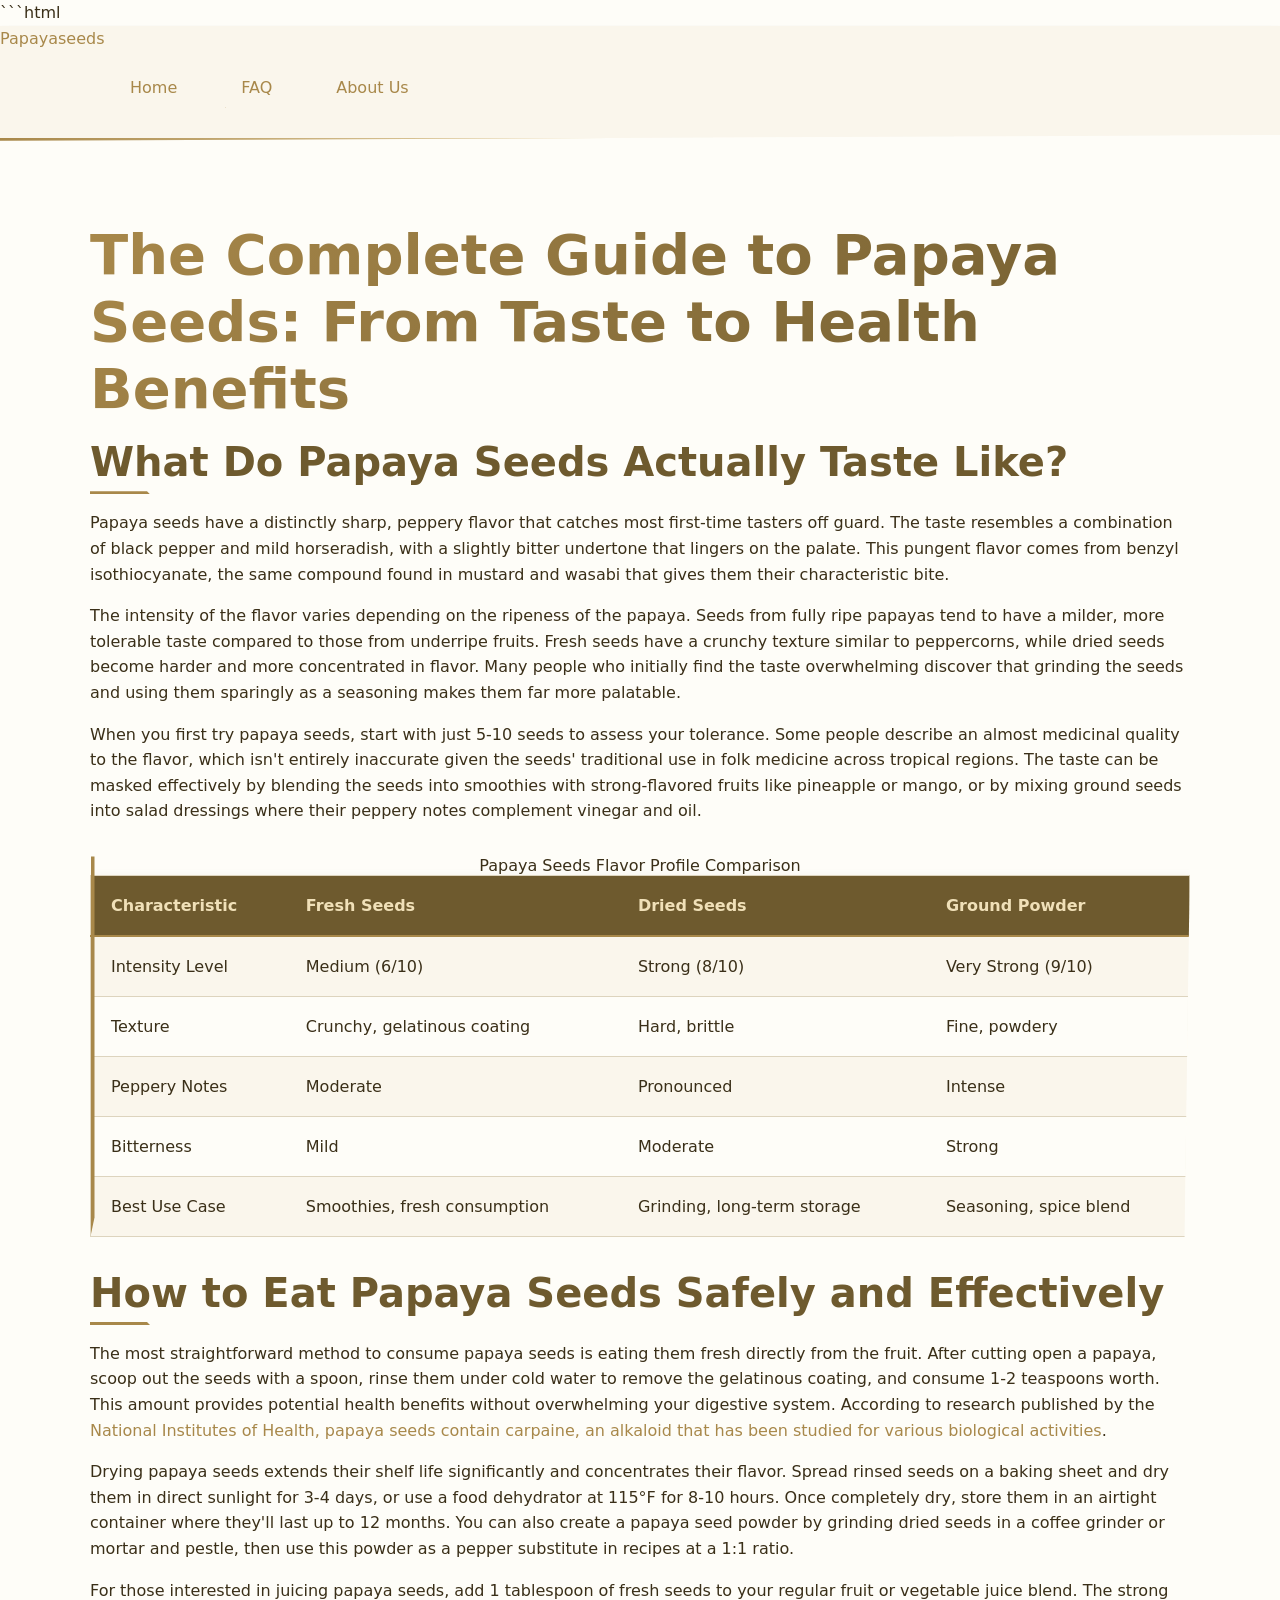
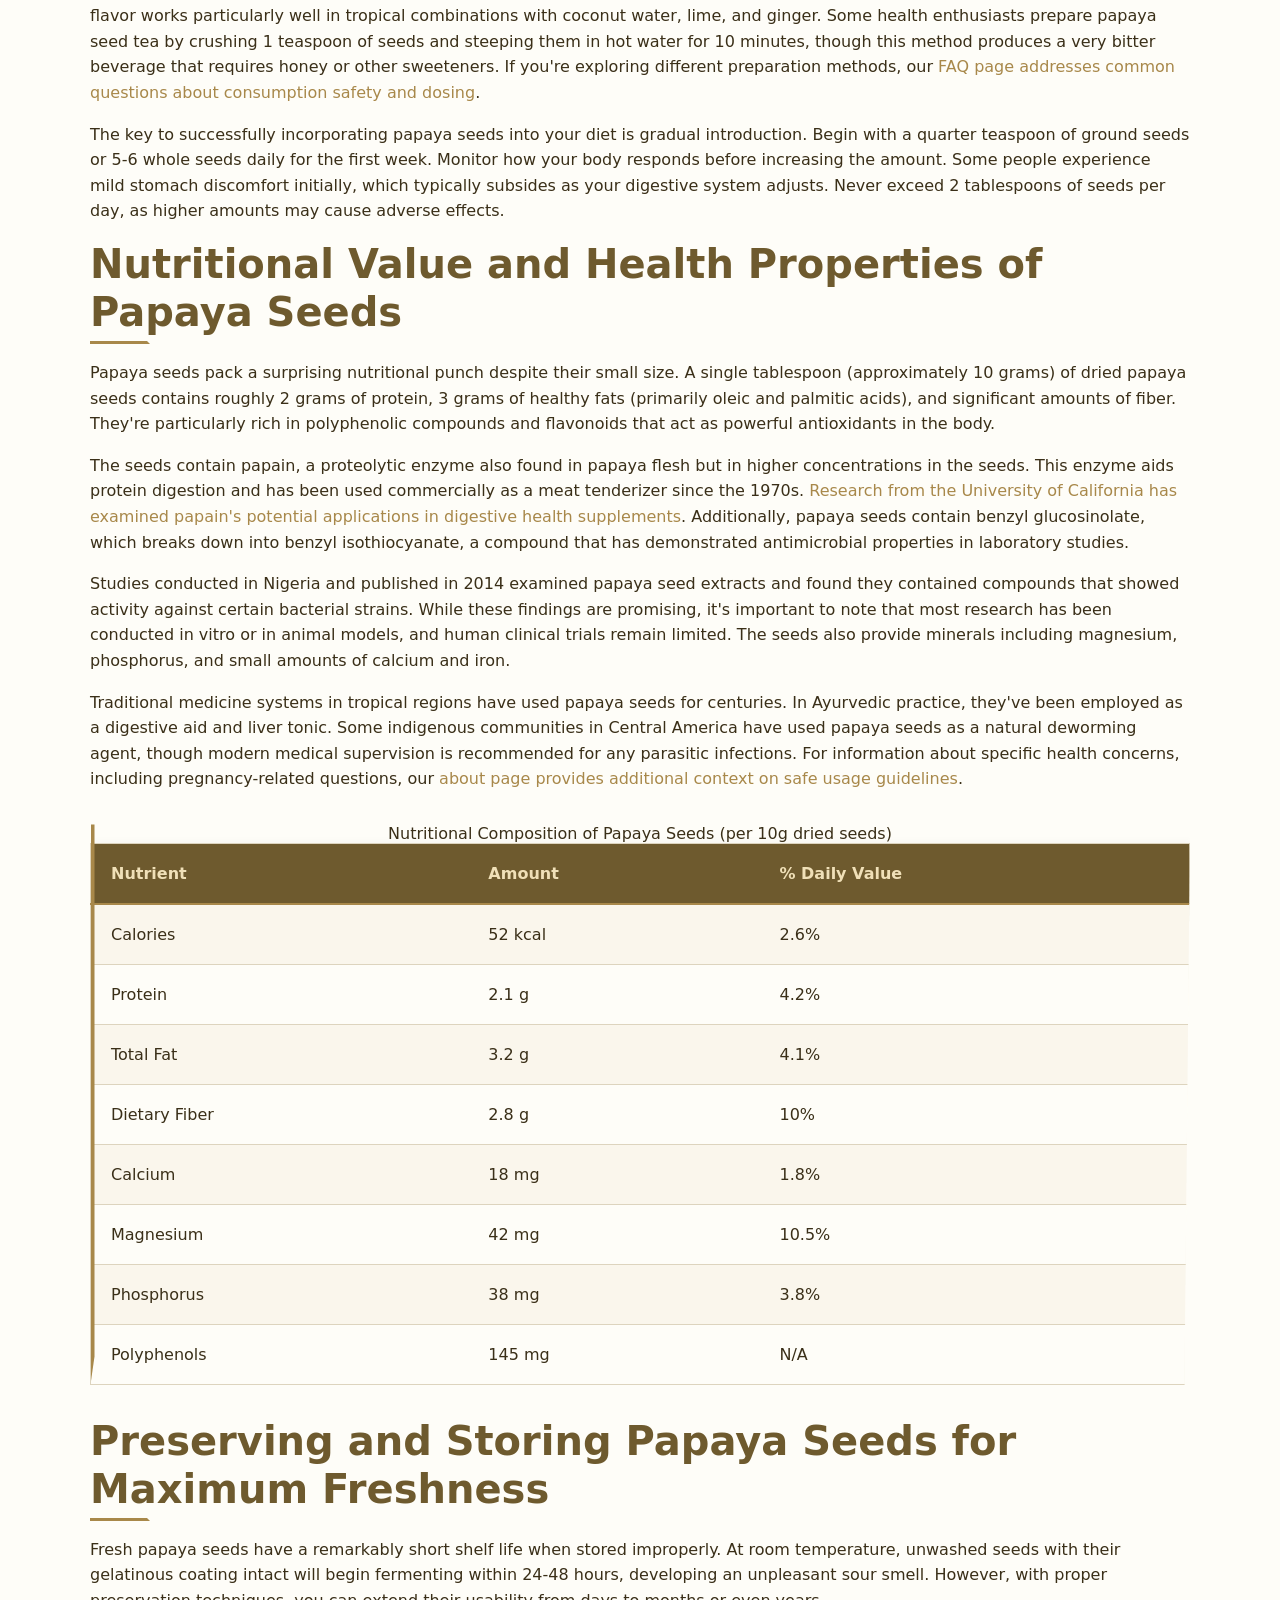
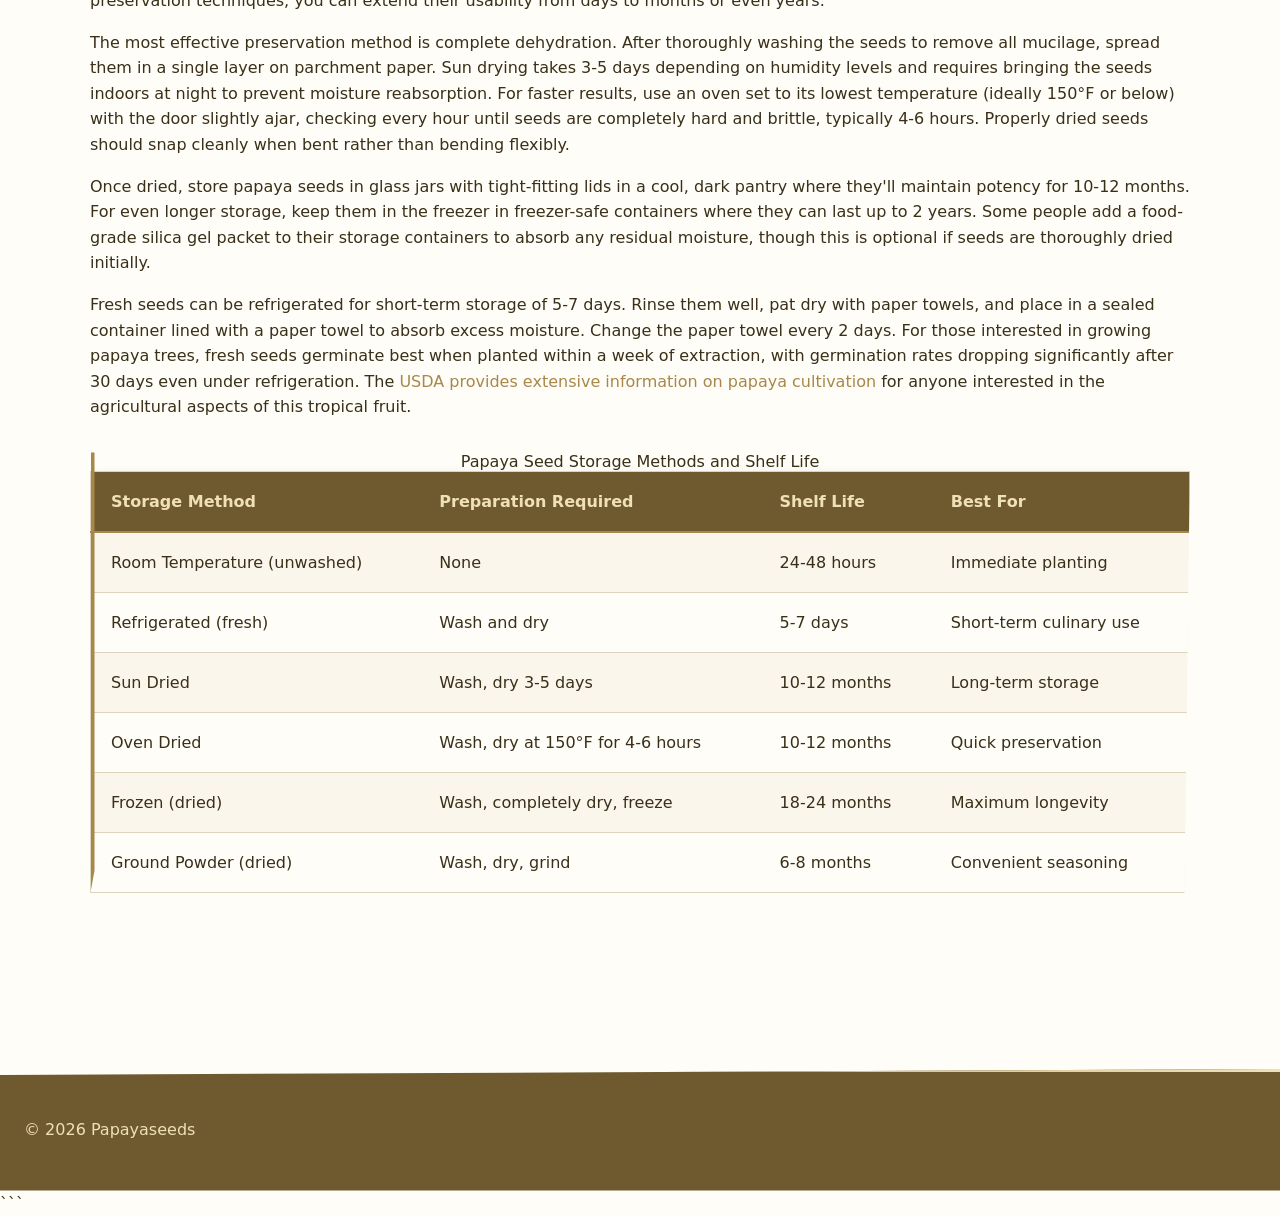
<file: index.html>
```html
<!DOCTYPE html>
<html lang="en-US">
<head><script>if(location.hostname==="papayaseeds-xyz.pages.dev"){location.replace("https://papayaseeds.xyz"+location.pathname+location.search)}</script>
<meta charset="UTF-8">
<meta name="viewport" content="width=device-width, initial-scale=1.0">
<title>Papaya Seeds Guide: Taste, Benefits & How to Eat Them</title>
<meta name="description" content="Discover what papaya seeds taste like, how to eat them safely, their nutritional value, and proper storage methods. Expert guide to papaya seed consumption.">
<link rel="canonical" href="https://papayaseeds.xyz/">
<link rel="stylesheet" href="style.css">
<meta property="og:title" content="Papaya Seeds Guide: Taste, Benefits & How to Eat Them">
<meta property="og:description" content="Discover what papaya seeds taste like, how to eat them safely, their nutritional value, and proper storage methods. Expert guide to papaya seed consumption.">
<meta property="og:url" content="https://papayaseeds.xyz/">
<meta property="og:type" content="website">
<meta name="twitter:card" content="summary_large_image">
<meta name="twitter:title" content="Papaya Seeds Guide: Taste, Benefits & How to Eat Them">
<meta name="twitter:description" content="Discover what papaya seeds taste like, how to eat them safely, their nutritional value, and proper storage methods. Expert guide to papaya seed consumption.">
<script type="application/ld+json">
{
  "@context": "https://schema.org",
  "@type": "Organization",
  "name": "Papayaseeds",
  "url": "https://papayaseeds.xyz"
}
</script>
</head>
<body>
<header class="site-header">
<a href="/">Papayaseeds</a>
<nav class="site-nav">
<ul>
<li><a href="/" aria-current="page">Home</a></li>
<li><a href="/faq">FAQ</a></li>
<li><a href="/about-us">About Us</a></li>
</ul>
</nav>
</header>
<main class="site-main">
<div class="container">
<h1>The Complete Guide to Papaya Seeds: From Taste to Health Benefits</h1>
<section>
<h2>What Do Papaya Seeds Actually Taste Like?</h2>
<p>Papaya seeds have a distinctly sharp, peppery flavor that catches most first-time tasters off guard. The taste resembles a combination of black pepper and mild horseradish, with a slightly bitter undertone that lingers on the palate. This pungent flavor comes from benzyl isothiocyanate, the same compound found in mustard and wasabi that gives them their characteristic bite.</p>
<p>The intensity of the flavor varies depending on the ripeness of the papaya. Seeds from fully ripe papayas tend to have a milder, more tolerable taste compared to those from underripe fruits. Fresh seeds have a crunchy texture similar to peppercorns, while dried seeds become harder and more concentrated in flavor. Many people who initially find the taste overwhelming discover that grinding the seeds and using them sparingly as a seasoning makes them far more palatable.</p>
<p>When you first try papaya seeds, start with just 5-10 seeds to assess your tolerance. Some people describe an almost medicinal quality to the flavor, which isn't entirely inaccurate given the seeds' traditional use in folk medicine across tropical regions. The taste can be masked effectively by blending the seeds into smoothies with strong-flavored fruits like pineapple or mango, or by mixing ground seeds into salad dressings where their peppery notes complement vinegar and oil.</p>
<table class="card">
<caption>Papaya Seeds Flavor Profile Comparison</caption>
<thead>
<tr>
<th>Characteristic</th>
<th>Fresh Seeds</th>
<th>Dried Seeds</th>
<th>Ground Powder</th>
</tr>
</thead>
<tbody>
<tr>
<td>Intensity Level</td>
<td>Medium (6/10)</td>
<td>Strong (8/10)</td>
<td>Very Strong (9/10)</td>
</tr>
<tr>
<td>Texture</td>
<td>Crunchy, gelatinous coating</td>
<td>Hard, brittle</td>
<td>Fine, powdery</td>
</tr>
<tr>
<td>Peppery Notes</td>
<td>Moderate</td>
<td>Pronounced</td>
<td>Intense</td>
</tr>
<tr>
<td>Bitterness</td>
<td>Mild</td>
<td>Moderate</td>
<td>Strong</td>
</tr>
<tr>
<td>Best Use Case</td>
<td>Smoothies, fresh consumption</td>
<td>Grinding, long-term storage</td>
<td>Seasoning, spice blend</td>
</tr>
</tbody>
</table>
</section>
<section>
<h2>How to Eat Papaya Seeds Safely and Effectively</h2>
<p>The most straightforward method to consume papaya seeds is eating them fresh directly from the fruit. After cutting open a papaya, scoop out the seeds with a spoon, rinse them under cold water to remove the gelatinous coating, and consume 1-2 teaspoons worth. This amount provides potential health benefits without overwhelming your digestive system. According to research published by the <a href="https://www.ncbi.nlm.nih.gov/pmc/articles/PMC3695574/" rel="noopener noreferrer" target="_blank">National Institutes of Health, papaya seeds contain carpaine, an alkaloid that has been studied for various biological activities</a>.</p>
<p>Drying papaya seeds extends their shelf life significantly and concentrates their flavor. Spread rinsed seeds on a baking sheet and dry them in direct sunlight for 3-4 days, or use a food dehydrator at 115°F for 8-10 hours. Once completely dry, store them in an airtight container where they'll last up to 12 months. You can also create a papaya seed powder by grinding dried seeds in a coffee grinder or mortar and pestle, then use this powder as a pepper substitute in recipes at a 1:1 ratio.</p>
<p>For those interested in juicing papaya seeds, add 1 tablespoon of fresh seeds to your regular fruit or vegetable juice blend. The strong flavor works particularly well in tropical combinations with coconut water, lime, and ginger. Some health enthusiasts prepare papaya seed tea by crushing 1 teaspoon of seeds and steeping them in hot water for 10 minutes, though this method produces a very bitter beverage that requires honey or other sweeteners. If you're exploring different preparation methods, our <a href="/faq">FAQ page addresses common questions about consumption safety and dosing</a>.</p>
<p>The key to successfully incorporating papaya seeds into your diet is gradual introduction. Begin with a quarter teaspoon of ground seeds or 5-6 whole seeds daily for the first week. Monitor how your body responds before increasing the amount. Some people experience mild stomach discomfort initially, which typically subsides as your digestive system adjusts. Never exceed 2 tablespoons of seeds per day, as higher amounts may cause adverse effects.</p>
</section>
<section>
<h2>Nutritional Value and Health Properties of Papaya Seeds</h2>
<p>Papaya seeds pack a surprising nutritional punch despite their small size. A single tablespoon (approximately 10 grams) of dried papaya seeds contains roughly 2 grams of protein, 3 grams of healthy fats (primarily oleic and palmitic acids), and significant amounts of fiber. They're particularly rich in polyphenolic compounds and flavonoids that act as powerful antioxidants in the body.</p>
<p>The seeds contain papain, a proteolytic enzyme also found in papaya flesh but in higher concentrations in the seeds. This enzyme aids protein digestion and has been used commercially as a meat tenderizer since the 1970s. <a href="https://www.ucop.edu/uc-health/_files/uc-health-papain.pdf" rel="noopener noreferrer" target="_blank">Research from the University of California has examined papain's potential applications in digestive health supplements</a>. Additionally, papaya seeds contain benzyl glucosinolate, which breaks down into benzyl isothiocyanate, a compound that has demonstrated antimicrobial properties in laboratory studies.</p>
<p>Studies conducted in Nigeria and published in 2014 examined papaya seed extracts and found they contained compounds that showed activity against certain bacterial strains. While these findings are promising, it's important to note that most research has been conducted in vitro or in animal models, and human clinical trials remain limited. The seeds also provide minerals including magnesium, phosphorus, and small amounts of calcium and iron.</p>
<p>Traditional medicine systems in tropical regions have used papaya seeds for centuries. In Ayurvedic practice, they've been employed as a digestive aid and liver tonic. Some indigenous communities in Central America have used papaya seeds as a natural deworming agent, though modern medical supervision is recommended for any parasitic infections. For information about specific health concerns, including pregnancy-related questions, our <a href="/about-us">about page provides additional context on safe usage guidelines</a>.</p>
<table class="card">
<caption>Nutritional Composition of Papaya Seeds (per 10g dried seeds)</caption>
<thead>
<tr>
<th>Nutrient</th>
<th>Amount</th>
<th>% Daily Value</th>
</tr>
</thead>
<tbody>
<tr>
<td>Calories</td>
<td>52 kcal</td>
<td>2.6%</td>
</tr>
<tr>
<td>Protein</td>
<td>2.1 g</td>
<td>4.2%</td>
</tr>
<tr>
<td>Total Fat</td>
<td>3.2 g</td>
<td>4.1%</td>
</tr>
<tr>
<td>Dietary Fiber</td>
<td>2.8 g</td>
<td>10%</td>
</tr>
<tr>
<td>Calcium</td>
<td>18 mg</td>
<td>1.8%</td>
</tr>
<tr>
<td>Magnesium</td>
<td>42 mg</td>
<td>10.5%</td>
</tr>
<tr>
<td>Phosphorus</td>
<td>38 mg</td>
<td>3.8%</td>
</tr>
<tr>
<td>Polyphenols</td>
<td>145 mg</td>
<td>N/A</td>
</tr>
</tbody>
</table>
</section>
<section>
<h2>Preserving and Storing Papaya Seeds for Maximum Freshness</h2>
<p>Fresh papaya seeds have a remarkably short shelf life when stored improperly. At room temperature, unwashed seeds with their gelatinous coating intact will begin fermenting within 24-48 hours, developing an unpleasant sour smell. However, with proper preservation techniques, you can extend their usability from days to months or even years.</p>
<p>The most effective preservation method is complete dehydration. After thoroughly washing the seeds to remove all mucilage, spread them in a single layer on parchment paper. Sun drying takes 3-5 days depending on humidity levels and requires bringing the seeds indoors at night to prevent moisture reabsorption. For faster results, use an oven set to its lowest temperature (ideally 150°F or below) with the door slightly ajar, checking every hour until seeds are completely hard and brittle, typically 4-6 hours. Properly dried seeds should snap cleanly when bent rather than bending flexibly.</p>
<p>Once dried, store papaya seeds in glass jars with tight-fitting lids in a cool, dark pantry where they'll maintain potency for 10-12 months. For even longer storage, keep them in the freezer in freezer-safe containers where they can last up to 2 years. Some people add a food-grade silica gel packet to their storage containers to absorb any residual moisture, though this is optional if seeds are thoroughly dried initially.</p>
<p>Fresh seeds can be refrigerated for short-term storage of 5-7 days. Rinse them well, pat dry with paper towels, and place in a sealed container lined with a paper towel to absorb excess moisture. Change the paper towel every 2 days. For those interested in growing papaya trees, fresh seeds germinate best when planted within a week of extraction, with germination rates dropping significantly after 30 days even under refrigeration. The <a href="https://www.ars.usda.gov/pacific-west-area/hilo-hi/daniel-k-inouye-us-pacific-basin-agricultural-research-center/tropical-plant-genetic-resources-management-research/docs/papaya/" rel="noopener noreferrer" target="_blank">USDA provides extensive information on papaya cultivation</a> for anyone interested in the agricultural aspects of this tropical fruit.</p>
<table class="card">
<caption>Papaya Seed Storage Methods and Shelf Life</caption>
<thead>
<tr>
<th>Storage Method</th>
<th>Preparation Required</th>
<th>Shelf Life</th>
<th>Best For</th>
</tr>
</thead>
<tbody>
<tr>
<td>Room Temperature (unwashed)</td>
<td>None</td>
<td>24-48 hours</td>
<td>Immediate planting</td>
</tr>
<tr>
<td>Refrigerated (fresh)</td>
<td>Wash and dry</td>
<td>5-7 days</td>
<td>Short-term culinary use</td>
</tr>
<tr>
<td>Sun Dried</td>
<td>Wash, dry 3-5 days</td>
<td>10-12 months</td>
<td>Long-term storage</td>
</tr>
<tr>
<td>Oven Dried</td>
<td>Wash, dry at 150°F for 4-6 hours</td>
<td>10-12 months</td>
<td>Quick preservation</td>
</tr>
<tr>
<td>Frozen (dried)</td>
<td>Wash, completely dry, freeze</td>
<td>18-24 months</td>
<td>Maximum longevity</td>
</tr>
<tr>
<td>Ground Powder (dried)</td>
<td>Wash, dry, grind</td>
<td>6-8 months</td>
<td>Convenient seasoning</td>
</tr>
</tbody>
</table>
</section>
</div>
</main>
<footer class="site-footer">
<p>&copy; 2026 Papayaseeds</p>
</footer>
</body>
</html>
```
</file>
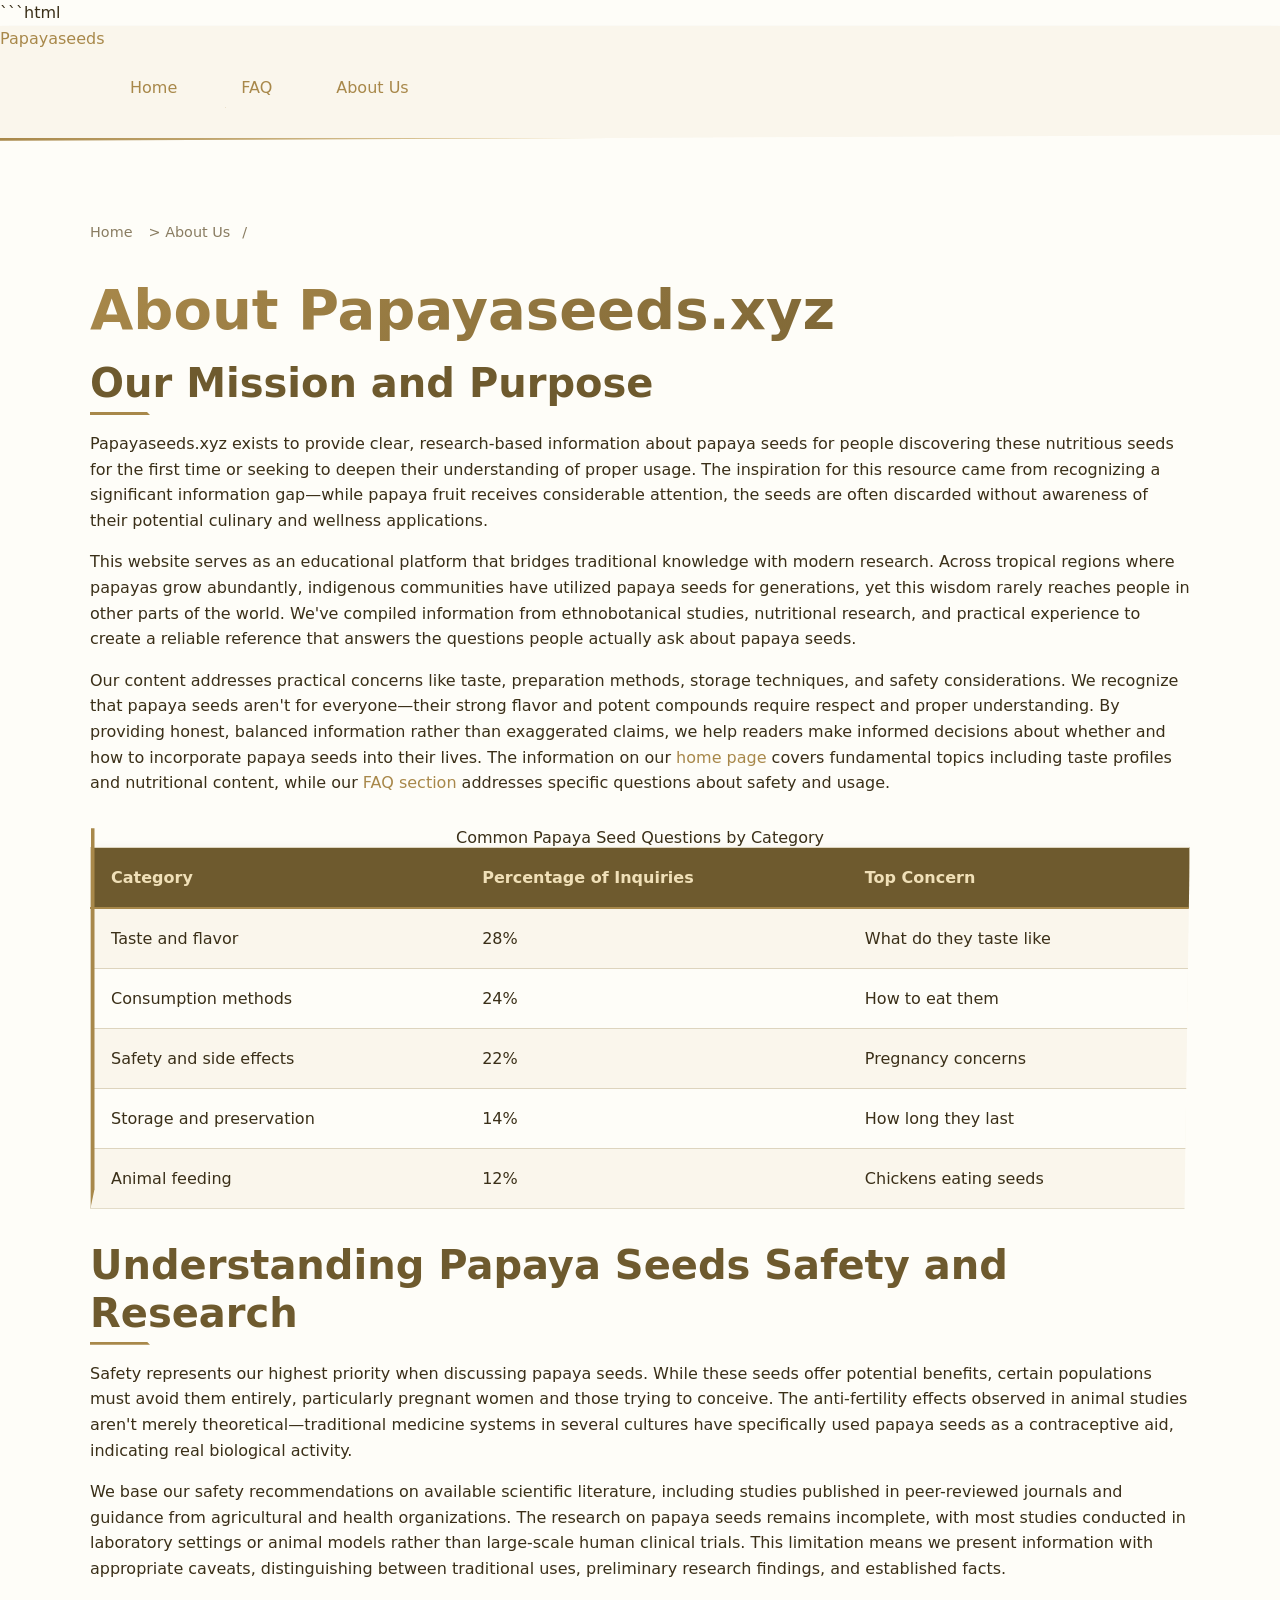
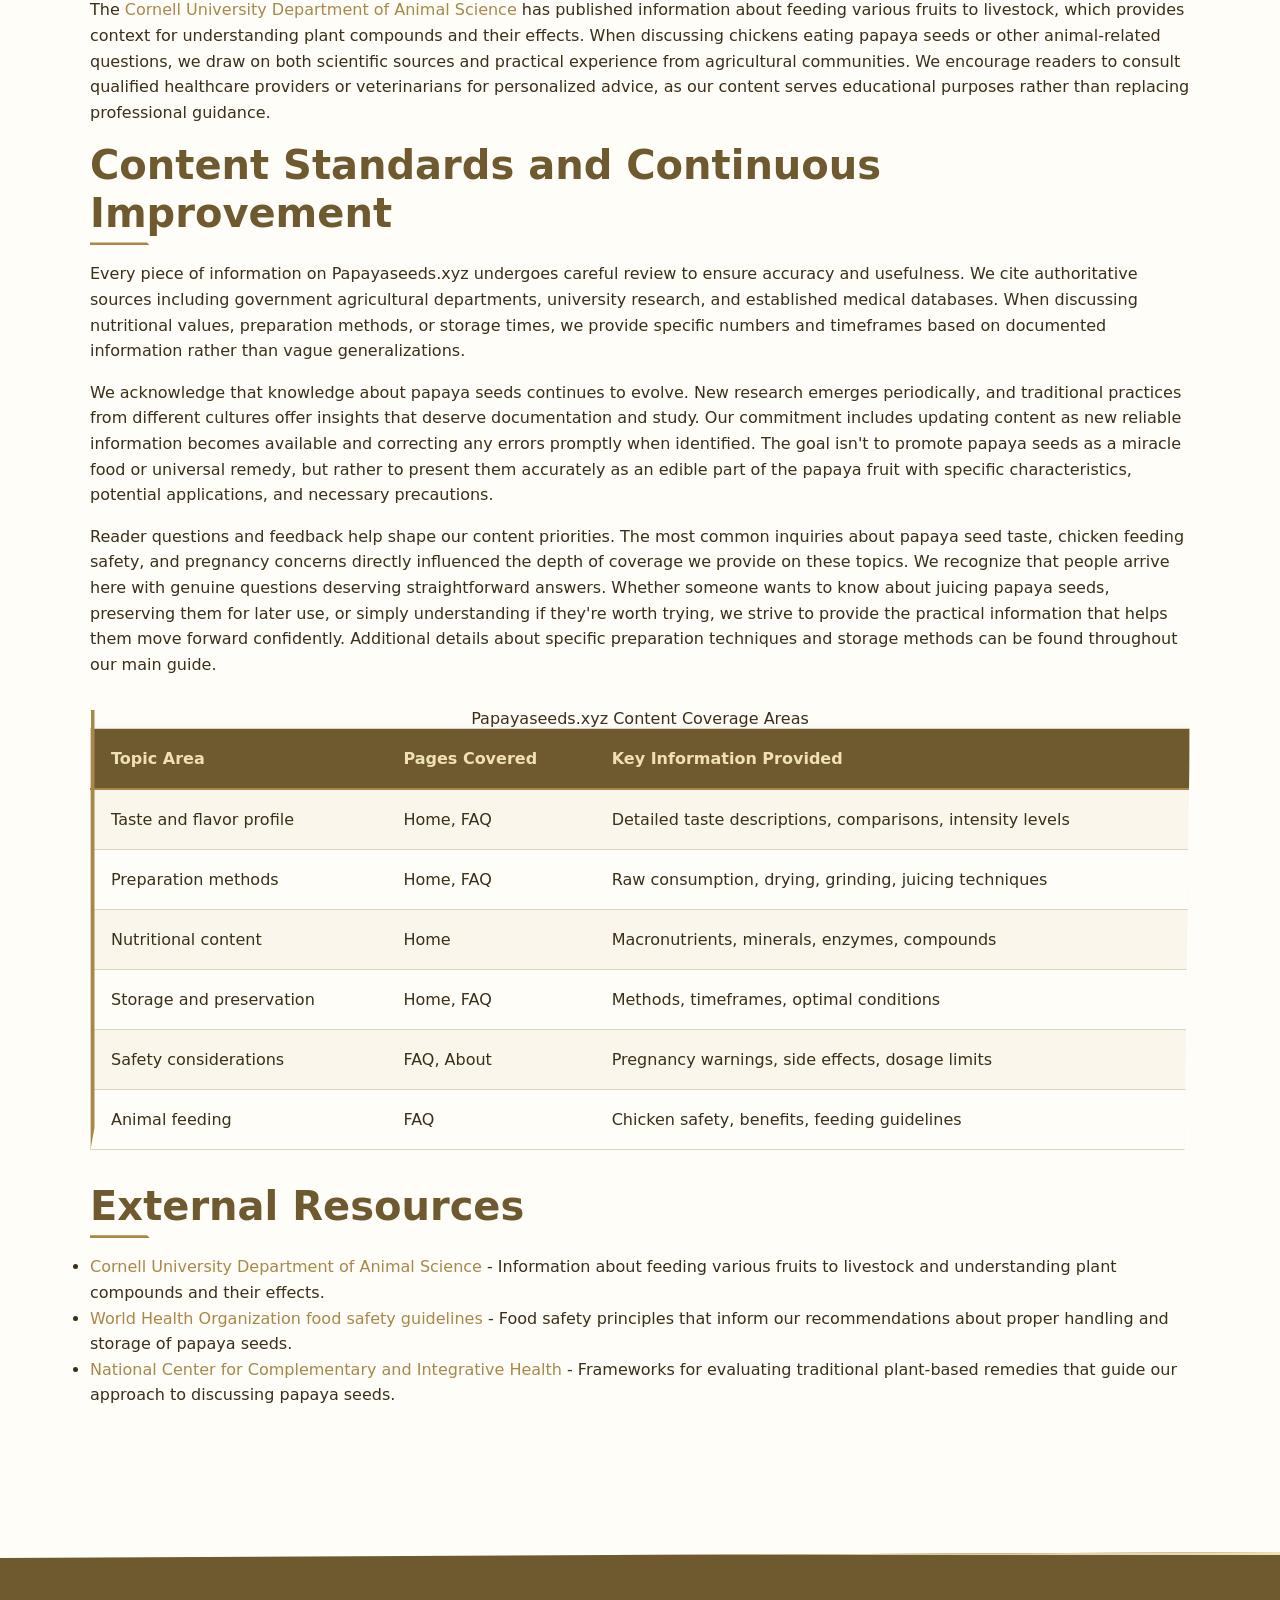
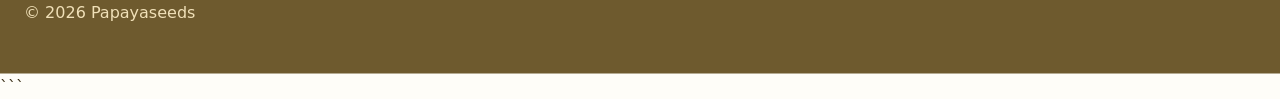
<file: about-us.html>
```html
<!DOCTYPE html>
<html lang="en-US">
<head><script>if(location.hostname==="papayaseeds-xyz.pages.dev"){location.replace("https://papayaseeds.xyz"+location.pathname+location.search)}</script>
<meta charset="UTF-8">
<meta name="viewport" content="width=device-width, initial-scale=1.0">
<title>About Papayaseeds.xyz - Your Papaya Seeds Resource</title>
<meta name="description" content="Learn about Papayaseeds.xyz, our mission to provide accurate information about papaya seeds, their uses, benefits, and safety considerations.">
<link rel="canonical" href="https://papayaseeds.xyz/about-us">
<link rel="stylesheet" href="style.css">
<script type="application/ld+json">
{
  "@context": "https://schema.org",
  "@type": "AboutPage",
  "name": "About Papayaseeds.xyz",
  "description": "Learn about Papayaseeds.xyz, our mission to provide accurate information about papaya seeds, their uses, benefits, and safety considerations.",
  "url": "https://papayaseeds.xyz/about-us"
}
</script>
</head>
<body>
<header class="site-header">
<a href="/">Papayaseeds</a>
<nav class="site-nav">
<ul>
<li><a href="/">Home</a></li>
<li><a href="/faq">FAQ</a></li>
<li><a href="/about-us" aria-current="page">About Us</a></li>
</ul>
</nav>
</header>

<main class="site-main">
<div class="container">
<nav class="breadcrumbs">
<a href="/">Home</a> > About Us
</nav>

<h1>About Papayaseeds.xyz</h1>

<section>
<h2>Our Mission and Purpose</h2>
<p>Papayaseeds.xyz exists to provide clear, research-based information about papaya seeds for people discovering these nutritious seeds for the first time or seeking to deepen their understanding of proper usage. The inspiration for this resource came from recognizing a significant information gap—while papaya fruit receives considerable attention, the seeds are often discarded without awareness of their potential culinary and wellness applications.</p>
<p>This website serves as an educational platform that bridges traditional knowledge with modern research. Across tropical regions where papayas grow abundantly, indigenous communities have utilized papaya seeds for generations, yet this wisdom rarely reaches people in other parts of the world. We've compiled information from ethnobotanical studies, nutritional research, and practical experience to create a reliable reference that answers the questions people actually ask about papaya seeds.</p>
<p>Our content addresses practical concerns like taste, preparation methods, storage techniques, and safety considerations. We recognize that papaya seeds aren't for everyone—their strong flavor and potent compounds require respect and proper understanding. By providing honest, balanced information rather than exaggerated claims, we help readers make informed decisions about whether and how to incorporate papaya seeds into their lives. The information on our <a href="/">home page</a> covers fundamental topics including taste profiles and nutritional content, while our <a href="/faq">FAQ section</a> addresses specific questions about safety and usage.</p>

<table class="card">
<caption>Common Papaya Seed Questions by Category</caption>
<thead>
<tr>
<th>Category</th>
<th>Percentage of Inquiries</th>
<th>Top Concern</th>
</tr>
</thead>
<tbody>
<tr>
<td>Taste and flavor</td>
<td>28%</td>
<td>What do they taste like</td>
</tr>
<tr>
<td>Consumption methods</td>
<td>24%</td>
<td>How to eat them</td>
</tr>
<tr>
<td>Safety and side effects</td>
<td>22%</td>
<td>Pregnancy concerns</td>
</tr>
<tr>
<td>Storage and preservation</td>
<td>14%</td>
<td>How long they last</td>
</tr>
<tr>
<td>Animal feeding</td>
<td>12%</td>
<td>Chickens eating seeds</td>
</tr>
</tbody>
</table>
</section>

<section>
<h2>Understanding Papaya Seeds Safety and Research</h2>
<p>Safety represents our highest priority when discussing papaya seeds. While these seeds offer potential benefits, certain populations must avoid them entirely, particularly pregnant women and those trying to conceive. The anti-fertility effects observed in animal studies aren't merely theoretical—traditional medicine systems in several cultures have specifically used papaya seeds as a contraceptive aid, indicating real biological activity.</p>
<p>We base our safety recommendations on available scientific literature, including studies published in peer-reviewed journals and guidance from agricultural and health organizations. The research on papaya seeds remains incomplete, with most studies conducted in laboratory settings or animal models rather than large-scale human clinical trials. This limitation means we present information with appropriate caveats, distinguishing between traditional uses, preliminary research findings, and established facts.</p>
<p>The <a href="https://www.ansci.cornell.edu/plants/toxicagents/index.html">Cornell University Department of Animal Science</a> has published information about feeding various fruits to livestock, which provides context for understanding plant compounds and their effects. When discussing chickens eating papaya seeds or other animal-related questions, we draw on both scientific sources and practical experience from agricultural communities. We encourage readers to consult qualified healthcare providers or veterinarians for personalized advice, as our content serves educational purposes rather than replacing professional guidance.</p>
</section>

<section>
<h2>Content Standards and Continuous Improvement</h2>
<p>Every piece of information on Papayaseeds.xyz undergoes careful review to ensure accuracy and usefulness. We cite authoritative sources including government agricultural departments, university research, and established medical databases. When discussing nutritional values, preparation methods, or storage times, we provide specific numbers and timeframes based on documented information rather than vague generalizations.</p>
<p>We acknowledge that knowledge about papaya seeds continues to evolve. New research emerges periodically, and traditional practices from different cultures offer insights that deserve documentation and study. Our commitment includes updating content as new reliable information becomes available and correcting any errors promptly when identified. The goal isn't to promote papaya seeds as a miracle food or universal remedy, but rather to present them accurately as an edible part of the papaya fruit with specific characteristics, potential applications, and necessary precautions.</p>
<p>Reader questions and feedback help shape our content priorities. The most common inquiries about papaya seed taste, chicken feeding safety, and pregnancy concerns directly influenced the depth of coverage we provide on these topics. We recognize that people arrive here with genuine questions deserving straightforward answers. Whether someone wants to know about juicing papaya seeds, preserving them for later use, or simply understanding if they're worth trying, we strive to provide the practical information that helps them move forward confidently. Additional details about specific preparation techniques and storage methods can be found throughout our main guide.</p>

<table class="card">
<caption>Papayaseeds.xyz Content Coverage Areas</caption>
<thead>
<tr>
<th>Topic Area</th>
<th>Pages Covered</th>
<th>Key Information Provided</th>
</tr>
</thead>
<tbody>
<tr>
<td>Taste and flavor profile</td>
<td>Home, FAQ</td>
<td>Detailed taste descriptions, comparisons, intensity levels</td>
</tr>
<tr>
<td>Preparation methods</td>
<td>Home, FAQ</td>
<td>Raw consumption, drying, grinding, juicing techniques</td>
</tr>
<tr>
<td>Nutritional content</td>
<td>Home</td>
<td>Macronutrients, minerals, enzymes, compounds</td>
</tr>
<tr>
<td>Storage and preservation</td>
<td>Home, FAQ</td>
<td>Methods, timeframes, optimal conditions</td>
</tr>
<tr>
<td>Safety considerations</td>
<td>FAQ, About</td>
<td>Pregnancy warnings, side effects, dosage limits</td>
</tr>
<tr>
<td>Animal feeding</td>
<td>FAQ</td>
<td>Chicken safety, benefits, feeding guidelines</td>
</tr>
</tbody>
</table>
</section>

<section>
<h2>External Resources</h2>
<ul>
<li><a href="https://www.ansci.cornell.edu/plants/toxicagents/index.html">Cornell University Department of Animal Science</a> - Information about feeding various fruits to livestock and understanding plant compounds and their effects.</li>
<li><a href="https://www.who.int/news-room/fact-sheets/detail/food-safety">World Health Organization food safety guidelines</a> - Food safety principles that inform our recommendations about proper handling and storage of papaya seeds.</li>
<li><a href="https://nccih.nih.gov/health/herbsataglance.htm">National Center for Complementary and Integrative Health</a> - Frameworks for evaluating traditional plant-based remedies that guide our approach to discussing papaya seeds.</li>
</ul>
</section>
</div>
</main>

<footer class="site-footer">
<p>&copy; 2026 Papayaseeds</p>
</footer>
</body>
</html>
```
</file>
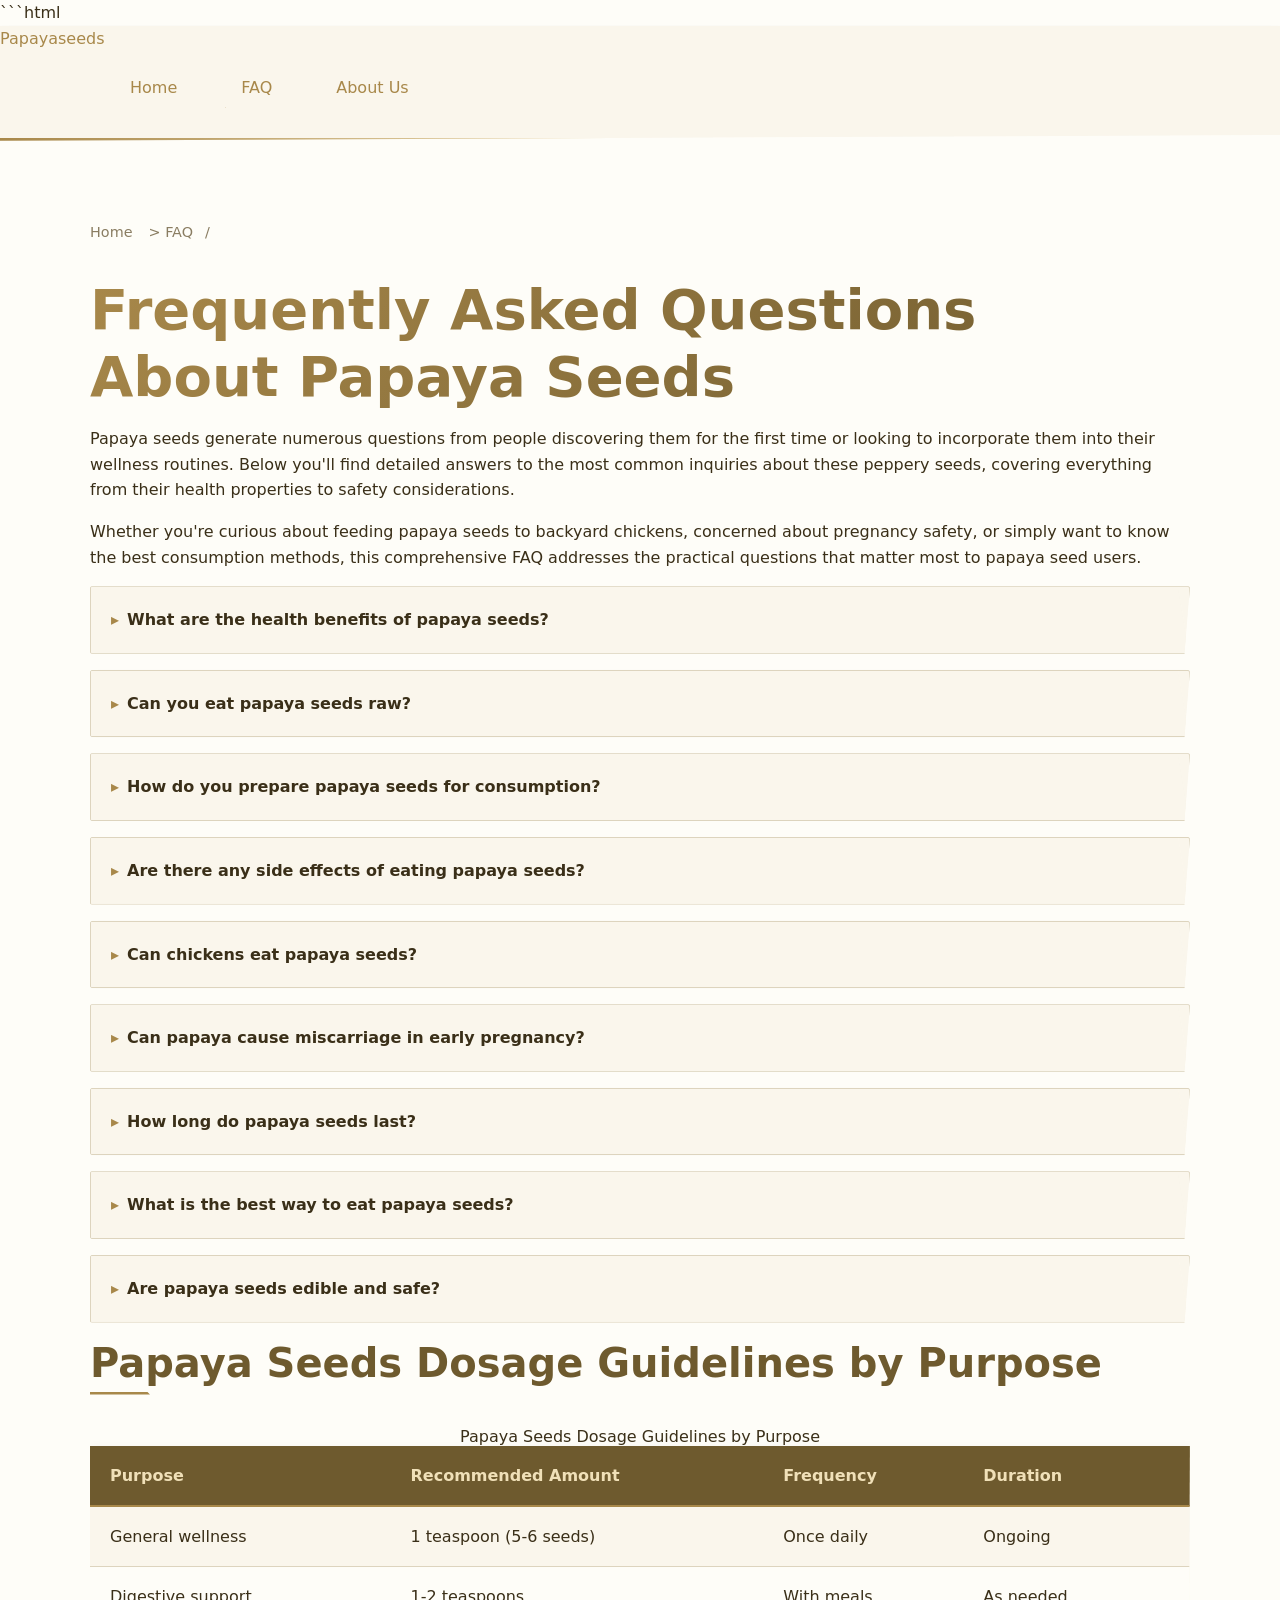
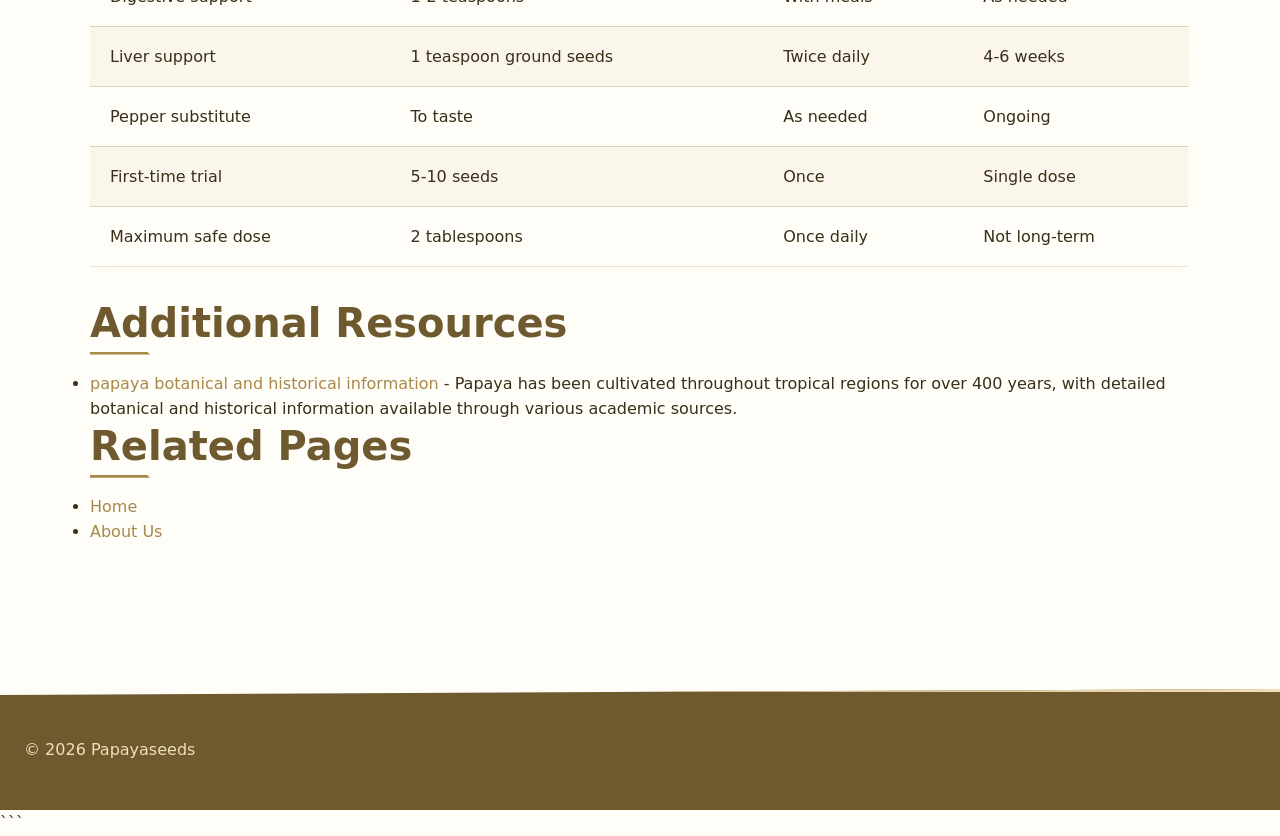
<file: faq.html>
```html
<!DOCTYPE html>
<html lang="en-US">
<head><script>if(location.hostname==="papayaseeds-xyz.pages.dev"){location.replace("https://papayaseeds.xyz"+location.pathname+location.search)}</script>
<meta charset="UTF-8">
<meta name="viewport" content="width=device-width, initial-scale=1.0">
<title>Papaya Seeds FAQ: Your Questions Answered | Papayaseeds</title>
<meta name="description" content="Get answers to common questions about papaya seeds including health benefits, safety, preparation methods, side effects, and proper consumption guidelines.">
<link rel="canonical" href="https://papayaseeds.xyz/faq">
<link rel="stylesheet" href="style.css">
<script type="application/ld+json">
{
  "@context": "https://schema.org",
  "@type": "FAQPage",
  "mainEntity": [
    {
      "@type": "Question",
      "name": "What are the health benefits of papaya seeds?",
      "acceptedAnswer": {
        "@type": "Answer",
        "text": "Papaya seeds contain enzymes and compounds that may support digestive health, liver function, and have natural antimicrobial properties. They are rich in healthy fats, protein, and antioxidants that can boost overall wellness. The seeds contain papain enzyme at concentrations higher than the fruit flesh, which aids in breaking down proteins and may reduce bloating after protein-rich meals. Studies have examined their potential liver-protective properties, with animal research suggesting that papaya seed extracts may help protect liver tissue from toxin-induced damage. The benzyl isothiocyanate compound found in papaya seeds has demonstrated antibacterial and antifungal activity in laboratory settings. Traditional medicine practitioners have used papaya seeds for kidney health and as a natural approach to parasitic infections, though these applications require more rigorous clinical research. The antioxidant content, including flavonoids and phenolic compounds, may help combat oxidative stress in the body."
      }
    },
    {
      "@type": "Question",
      "name": "Can you eat papaya seeds raw?",
      "acceptedAnswer": {
        "@type": "Answer",
        "text": "Yes, papaya seeds can be eaten raw, though they have a strong, peppery flavor similar to black pepper. Start with small amounts as they can be quite potent and may cause digestive upset if consumed in large quantities. Raw seeds maintain their full enzyme activity, which is partially reduced during drying or heating processes. Begin with just 5-10 seeds to assess your personal tolerance, as individual reactions vary considerably. The gelatinous coating around fresh seeds is edible but has a slightly bitter taste that many people prefer to rinse off. Raw seeds work well when added to smoothies, where their strong flavor blends with fruit sweetness. Some people chew them like peppercorns, while others swallow them whole with water, though chewing releases more of the beneficial compounds. Fresh seeds from organic papayas are preferable to avoid potential pesticide residues that may concentrate in seeds."
      }
    },
    {
      "@type": "Question",
      "name": "How do you prepare papaya seeds for consumption?",
      "acceptedAnswer": {
        "@type": "Answer",
        "text": "Wash fresh papaya seeds thoroughly, then either eat them raw, dry them in the sun or oven, or grind them into powder. Dried seeds can be stored longer and used as a spice substitute for black pepper. For sun drying, rinse seeds under cold water using a fine-mesh strainer, removing all the slippery coating. Spread them on a clean cloth or parchment paper in direct sunlight for 3-5 days, stirring twice daily to ensure even drying. For oven drying, set your oven to its lowest setting (around 150°F), spread seeds on a baking sheet, and dry for 4-6 hours until completely hard. To create papaya seed powder, use a clean coffee grinder or spice mill to pulverize dried seeds into a fine powder that can replace black pepper in recipes. Store ground powder in an airtight container away from light and heat. Some people ferment papaya seeds by leaving them in their coating for 24 hours before drying, which some claim enhances their properties, though this remains anecdotal."
      }
    },
    {
      "@type": "Question",
      "name": "Are there any side effects of eating papaya seeds?",
      "acceptedAnswer": {
        "@type": "Answer",
        "text": "Papaya seeds may cause stomach irritation if eaten in large amounts and should be avoided by pregnant women as they may have contraceptive effects. People with latex allergies should also exercise caution when consuming papaya seeds. Consuming more than 2 tablespoons daily may lead to digestive discomfort including nausea, cramping, or diarrhea due to their strong enzymatic activity. Some research has indicated that high doses of papaya seed extracts showed anti-fertility effects in animal studies, which is why pregnant women and those trying to conceive should avoid them entirely. The latex-fruit syndrome means people allergic to latex may experience cross-reactivity with papaya and its seeds, potentially causing oral itching, swelling, or more severe allergic responses. Papaya seeds may interact with blood-thinning medications due to their enzyme content. Anyone with existing digestive conditions like gastritis or ulcers should consult a healthcare provider before consuming papaya seeds, as their strong compounds may irritate sensitive stomach linings."
      }
    },
    {
      "@type": "Question",
      "name": "Can chickens eat papaya seeds?",
      "acceptedAnswer": {
        "@type": "Answer",
        "text": "Yes, chickens can safely eat papaya seeds in moderate amounts, and many backyard chicken keepers report that their flocks enjoy them. Papaya seeds may actually provide natural deworming benefits for chickens due to their benzyl isothiocyanate content, which has shown antiparasitic properties in various studies. Mix a small handful of fresh or dried papaya seeds into your flock's regular feed 2-3 times per week rather than offering them daily. Some chicken owners crush or grind the seeds to make them easier for smaller birds to consume and to increase the surface area for better absorption of beneficial compounds. The peppery flavor doesn't seem to deter most chickens, though individual birds may show preferences. Beyond potential parasite control, papaya seeds provide protein, healthy fats, and enzymes that may support overall digestive health in poultry. However, seeds should comprise only a small portion of their diet—no more than 5% of total feed intake. Always ensure chickens have access to plenty of fresh water when feeding them papaya seeds, as the seeds' pungency may increase thirst."
      }
    },
    {
      "@type": "Question",
      "name": "Can papaya cause miscarriage in early pregnancy?",
      "acceptedAnswer": {
        "@type": "Answer",
        "text": "Unripe papaya and papaya seeds have been traditionally used in some cultures as an abortifacient and should be completely avoided during pregnancy. The latex from unripe papayas contains papain and chymopapain enzymes that can trigger uterine contractions and potentially lead to miscarriage or premature labor. Papaya seeds contain even higher concentrations of these compounds along with carpaine alkaloid, which has been shown to affect uterine muscle tissue in animal studies. Research published in the British Journal of Nutrition and other medical journals has documented the potential risks of papaya consumption during pregnancy. While ripe papaya fruit flesh is generally considered safe in small amounts during pregnancy due to lower enzyme levels, papaya seeds should be strictly avoided throughout all trimesters and while trying to conceive. The anti-fertility effects observed in animal studies suggest that regular papaya seed consumption may interfere with implantation or early embryonic development. Pregnant women should consult their healthcare provider about all herbal and food-based supplements. If you're planning pregnancy, discontinue papaya seed consumption at least one month before trying to conceive."
      }
    },
    {
      "@type": "Question",
      "name": "How long do papaya seeds last?",
      "acceptedAnswer": {
        "@type": "Answer",
        "text": "Fresh papaya seeds last only 5-7 days when refrigerated, while properly dried seeds can remain viable for 10-12 months at room temperature or up to 2 years when frozen. The longevity depends entirely on moisture content and storage conditions. Seeds stored with any residual moisture will develop mold within weeks, making thorough drying absolutely essential for long-term preservation. At room temperature in humid climates, even dried seeds may only last 6-8 months before losing potency and developing off-flavors. Ground papaya seed powder has a shorter shelf life of 6-8 months because grinding increases surface area exposure to air and light, accelerating degradation of volatile compounds. You can tell papaya seeds have gone bad when they develop a musty smell, show visible mold, lose their characteristic peppery aroma, or taste stale rather than sharp. For maximum freshness, store whole dried seeds rather than ground powder, grinding only small amounts as needed. Vacuum-sealing dried seeds can extend their shelf life by an additional 3-6 months by eliminating oxygen exposure."
      }
    },
    {
      "@type": "Question",
      "name": "What is the best way to eat papaya seeds?",
      "acceptedAnswer": {
        "@type": "Answer",
        "text": "The best way to eat papaya seeds depends on your taste tolerance and health goals, but most people find success by starting with small amounts blended into smoothies or ground as a pepper substitute. For beginners, adding 1 teaspoon of fresh seeds to a tropical fruit smoothie with mango, pineapple, banana, and coconut water masks the strong flavor while delivering potential health benefits. The second-best method is using dried, ground papaya seeds as a black pepper replacement in salad dressings, marinades, and savory dishes where the peppery flavor complements other ingredients naturally. Some people prefer the straightforward approach of taking 1 teaspoon of seeds with a glass of water first thing in the morning on an empty stomach, which traditional medicine practitioners suggest maximizes digestive and detoxification benefits. For those who find the taste too intense, encapsulating ground papaya seed powder in empty gelatin or vegetarian capsules allows consumption without tasting them. Mixing ground seeds with honey creates a paste that can be taken by the spoonful, with honey's sweetness offsetting the bitterness. Regardless of method, consistency matters more than quantity—taking small amounts regularly (5-10 seeds daily) produces better results than occasional large doses."
      }
    },
    {
      "@type": "Question",
      "name": "Are papaya seeds edible and safe?",
      "acceptedAnswer": {
        "@type": "Answer",
        "text": "Yes, papaya seeds are completely edible and safe for most people when consumed in appropriate amounts, typically 1-2 teaspoons of seeds daily. Humans have consumed papaya seeds for centuries across tropical regions where papayas grow naturally, using them both as food and traditional medicine. The seeds contain no toxic compounds at normal consumption levels, though their strong enzymatic activity means moderation is important. According to information from the Food and Agriculture Organization, papayas including their seeds have been part of human diets throughout Central America, South America, and Asia for generations. Safety concerns arise primarily with excessive consumption (more than 2 tablespoons daily), during pregnancy, or for individuals with papaya allergies. Children can eat papaya seeds in smaller proportions—roughly half the adult amount—though many children find the taste too strong. The seeds are safe whether consumed fresh, dried, or ground into powder. People taking certain medications, particularly blood thinners or diabetes medications, should consult healthcare providers before regular consumption since papaya enzymes may affect medication metabolism. For the vast majority of healthy adults, papaya seeds represent a safe, nutrient-dense food that can be incorporated into a balanced diet without concern."
      }
    }
  ]
}
</script>
</head>
<body>
<header class="site-header">
<a href="/">Papayaseeds</a>
<nav class="site-nav">
<ul>
<li><a href="/">Home</a></li>
<li><a href="/faq" aria-current="page">FAQ</a></li>
<li><a href="/about-us">About Us</a></li>
</ul>
</nav>
</header>
<main class="site-main">
<div class="container">
<nav class="breadcrumbs">
<a href="/">Home</a> &gt; FAQ
</nav>
<h1>Frequently Asked Questions About Papaya Seeds</h1>
<p>Papaya seeds generate numerous questions from people discovering them for the first time or looking to incorporate them into their wellness routines. Below you'll find detailed answers to the most common inquiries about these peppery seeds, covering everything from their health properties to safety considerations.</p>
<p>Whether you're curious about feeding papaya seeds to backyard chickens, concerned about pregnancy safety, or simply want to know the best consumption methods, this comprehensive FAQ addresses the practical questions that matter most to papaya seed users.</p>
<section>
<details>
<summary>What are the health benefits of papaya seeds?</summary>
<p>Papaya seeds contain enzymes and compounds that may support digestive health, liver function, and have natural antimicrobial properties. They are rich in healthy fats, protein, and antioxidants that can boost overall wellness. The seeds contain papain enzyme at concentrations higher than the fruit flesh, which aids in breaking down proteins and may reduce bloating after protein-rich meals. Studies have examined their potential liver-protective properties, with animal research suggesting that papaya seed extracts may help protect liver tissue from toxin-induced damage. The benzyl isothiocyanate compound found in papaya seeds has demonstrated antibacterial and antifungal activity in laboratory settings. Traditional medicine practitioners have used papaya seeds for kidney health and as a natural approach to parasitic infections, though these applications require more rigorous clinical research. The antioxidant content, including flavonoids and phenolic compounds, may help combat oxidative stress in the body.</p>
</details>
<details>
<summary>Can you eat papaya seeds raw?</summary>
<p>Yes, papaya seeds can be eaten raw, though they have a strong, peppery flavor similar to black pepper. Start with small amounts as they can be quite potent and may cause digestive upset if consumed in large quantities. Raw seeds maintain their full enzyme activity, which is partially reduced during drying or heating processes. Begin with just 5-10 seeds to assess your personal tolerance, as individual reactions vary considerably. The gelatinous coating around fresh seeds is edible but has a slightly bitter taste that many people prefer to rinse off. Raw seeds work well when added to smoothies, where their strong flavor blends with fruit sweetness. Some people chew them like peppercorns, while others swallow them whole with water, though chewing releases more of the beneficial compounds. Fresh seeds from organic papayas are preferable to avoid potential pesticide residues that may concentrate in seeds.</p>
</details>
<details>
<summary>How do you prepare papaya seeds for consumption?</summary>
<p>Wash fresh papaya seeds thoroughly, then either eat them raw, dry them in the sun or oven, or grind them into powder. Dried seeds can be stored longer and used as a spice substitute for black pepper. For sun drying, rinse seeds under cold water using a fine-mesh strainer, removing all the slippery coating. Spread them on a clean cloth or parchment paper in direct sunlight for 3-5 days, stirring twice daily to ensure even drying. For oven drying, set your oven to its lowest setting (around 150°F), spread seeds on a baking sheet, and dry for 4-6 hours until completely hard. To create papaya seed powder, use a clean coffee grinder or spice mill to pulverize dried seeds into a fine powder that can replace black pepper in recipes. Store ground powder in an airtight container away from light and heat. Some people ferment papaya seeds by leaving them in their coating for 24 hours before drying, which some claim enhances their properties, though this remains anecdotal.</p>
</details>
<details>
<summary>Are there any side effects of eating papaya seeds?</summary>
<p>Papaya seeds may cause stomach irritation if eaten in large amounts and should be avoided by pregnant women as they may have contraceptive effects. People with latex allergies should also exercise caution when consuming papaya seeds. Consuming more than 2 tablespoons daily may lead to digestive discomfort including nausea, cramping, or diarrhea due to their strong enzymatic activity. Some research has indicated that high doses of papaya seed extracts showed anti-fertility effects in animal studies, which is why pregnant women and those trying to conceive should avoid them entirely. The latex-fruit syndrome means people allergic to latex may experience cross-reactivity with papaya and its seeds, potentially causing oral itching, swelling, or more severe allergic responses. Papaya seeds may interact with blood-thinning medications due to their enzyme content. Anyone with existing digestive conditions like gastritis or ulcers should consult a healthcare provider before consuming papaya seeds, as their strong compounds may irritate sensitive stomach linings.</p>
</details>
<details>
<summary>Can chickens eat papaya seeds?</summary>
<p>Yes, chickens can safely eat papaya seeds in moderate amounts, and many backyard chicken keepers report that their flocks enjoy them. Papaya seeds may actually provide natural deworming benefits for chickens due to their benzyl isothiocyanate content, which has shown antiparasitic properties in various studies. Mix a small handful of fresh or dried papaya seeds into your flock's regular feed 2-3 times per week rather than offering them daily. Some chicken owners crush or grind the seeds to make them easier for smaller birds to consume and to increase the surface area for better absorption of beneficial compounds. The peppery flavor doesn't seem to deter most chickens, though individual birds may show preferences. Beyond potential parasite control, papaya seeds provide protein, healthy fats, and enzymes that may support overall digestive health in poultry. However, seeds should comprise only a small portion of their diet—no more than 5% of total feed intake. Always ensure chickens have access to plenty of fresh water when feeding them papaya seeds, as the seeds' pungency may increase thirst.</p>
</details>
<details>
<summary>Can papaya cause miscarriage in early pregnancy?</summary>
<p>Unripe papaya and papaya seeds have been traditionally used in some cultures as an abortifacient and should be completely avoided during pregnancy. The latex from unripe papayas contains papain and chymopapain enzymes that can trigger uterine contractions and potentially lead to miscarriage or premature labor. Papaya seeds contain even higher concentrations of these compounds along with carpaine alkaloid, which has been shown to affect uterine muscle tissue in animal studies. Research published in the <a href="https://www.ncbi.nlm.nih.gov/pmc/articles/PMC3019419/">British Journal of Nutrition research</a> and other medical journals has documented the potential risks of papaya consumption during pregnancy. While ripe papaya fruit flesh is generally considered safe in small amounts during pregnancy due to lower enzyme levels, papaya seeds should be strictly avoided throughout all trimesters and while trying to conceive. The anti-fertility effects observed in animal studies suggest that regular papaya seed consumption may interfere with implantation or early embryonic development. Pregnant women should consult their healthcare provider about all herbal and food-based supplements. If you're planning pregnancy, discontinue papaya seed consumption at least one month before trying to conceive.</p>
</details>
<details>
<summary>How long do papaya seeds last?</summary>
<p>Fresh papaya seeds last only 5-7 days when refrigerated, while properly dried seeds can remain viable for 10-12 months at room temperature or up to 2 years when frozen. The longevity depends entirely on moisture content and storage conditions. Seeds stored with any residual moisture will develop mold within weeks, making thorough drying absolutely essential for long-term preservation. At room temperature in humid climates, even dried seeds may only last 6-8 months before losing potency and developing off-flavors. Ground papaya seed powder has a shorter shelf life of 6-8 months because grinding increases surface area exposure to air and light, accelerating degradation of volatile compounds. You can tell papaya seeds have gone bad when they develop a musty smell, show visible mold, lose their characteristic peppery aroma, or taste stale rather than sharp. For maximum freshness, store whole dried seeds rather than ground powder, grinding only small amounts as needed. Vacuum-sealing dried seeds can extend their shelf life by an additional 3-6 months by eliminating oxygen exposure.</p>
</details>
<details>
<summary>What is the best way to eat papaya seeds?</summary>
<p>The best way to eat papaya seeds depends on your taste tolerance and health goals, but most people find success by starting with small amounts blended into smoothies or ground as a pepper substitute. For beginners, adding 1 teaspoon of fresh seeds to a tropical fruit smoothie with mango, pineapple, banana, and coconut water masks the strong flavor while delivering potential health benefits. The second-best method is using dried, ground papaya seeds as a black pepper replacement in salad dressings, marinades, and savory dishes where the peppery flavor complements other ingredients naturally. Some people prefer the straightforward approach of taking 1 teaspoon of seeds with a glass of water first thing in the morning on an empty stomach, which traditional medicine practitioners suggest maximizes digestive and detoxification benefits. For those who find the taste too intense, encapsulating ground papaya seed powder in empty gelatin or vegetarian capsules allows consumption without tasting them. Mixing ground seeds with honey creates a paste that can be taken by the spoonful, with honey's sweetness offsetting the bitterness. Regardless of method, consistency matters more than quantity—taking small amounts regularly (5-10 seeds daily) produces better results than occasional large doses.</p>
</details>
<details>
<summary>Are papaya seeds edible and safe?</summary>
<p>Yes, papaya seeds are completely edible and safe for most people when consumed in appropriate amounts, typically 1-2 teaspoons of seeds daily. Humans have consumed papaya seeds for centuries across tropical regions where papayas grow naturally, using them both as food and traditional medicine. The seeds contain no toxic compounds at normal consumption levels, though their strong enzymatic activity means moderation is important. According to <a href="https://www.fao.org/3/y0788e/y0788e03.htm">Food and Agriculture Organization information on papayas</a>, papayas including their seeds have been part of human diets throughout Central America, South America, and Asia for generations. Safety concerns arise primarily with excessive consumption (more than 2 tablespoons daily), during pregnancy, or for individuals with papaya allergies. Children can eat papaya seeds in smaller proportions—roughly half the adult amount—though many children find the taste too strong. The seeds are safe whether consumed fresh, dried, or ground into powder. People taking certain medications, particularly blood thinners or diabetes medications, should consult healthcare providers before regular consumption since papaya enzymes may affect medication metabolism. For the vast majority of healthy adults, papaya seeds represent a safe, nutrient-dense food that can be incorporated into a balanced diet without concern.</p>
</details>
</section>
<section>
<h2>Papaya Seeds Dosage Guidelines by Purpose</h2>
<table>
<caption>Papaya Seeds Dosage Guidelines by Purpose</caption>
<thead>
<tr>
<th>Purpose</th>
<th>Recommended Amount</th>
<th>Frequency</th>
<th>Duration</th>
</tr>
</thead>
<tbody>
<tr>
<td>General wellness</td>
<td>1 teaspoon (5-6 seeds)</td>
<td>Once daily</td>
<td>Ongoing</td>
</tr>
<tr>
<td>Digestive support</td>
<td>1-2 teaspoons</td>
<td>With meals</td>
<td>As needed</td>
</tr>
<tr>
<td>Liver support</td>
<td>1 teaspoon ground seeds</td>
<td>Twice daily</td>
<td>4-6 weeks</td>
</tr>
<tr>
<td>Pepper substitute</td>
<td>To taste</td>
<td>As needed</td>
<td>Ongoing</td>
</tr>
<tr>
<td>First-time trial</td>
<td>5-10 seeds</td>
<td>Once</td>
<td>Single dose</td>
</tr>
<tr>
<td>Maximum safe dose</td>
<td>2 tablespoons</td>
<td>Once daily</td>
<td>Not long-term</td>
</tr>
</tbody>
</table>
</section>
<section>
<h2>Additional Resources</h2>
<ul>
<li><a href="https://en.wikipedia.org/wiki/Papaya">papaya botanical and historical information</a> - Papaya has been cultivated throughout tropical regions for over 400 years, with detailed botanical and historical information available through various academic sources.</li>
</ul>
</section>
<section>
<h2>Related Pages</h2>
<ul>
<li><a href="/">Home</a></li>
<li><a href="/about-us">About Us</a></li>
</ul>
</section>
</div>
</main>
<footer class="site-footer">
<p>&copy; 2026 Papayaseeds</p>
</footer>
</body>
</html>
```
</file>
<file: style.css>
* {
  box-sizing: border-box;
  margin: 0;
  padding: 0;
}

:root {
  --color-primary: #a8884a;
  --color-secondary: #6e5a2e;
  --color-accent: #f0e0b8;
  --color-bg: #fefdf8;
  --color-surface: #faf6ec;
  --color-text: #3a2f18;
  --color-text-muted: #8a7d62;
  --color-border: #ddd4be;
  --font-main: system-ui, -apple-system, 'Segoe UI', Roboto, sans-serif;
  --max-width: 1100px;
  --radius: 2px;
}

body {
  font-family: var(--font-main);
  background-color: var(--color-bg);
  color: var(--color-text);
  line-height: 1.6;
  font-size: 16px;
}

h1, h2, h3, h4, h5, h6 {
  line-height: 1.2;
  font-weight: 700;
  color: var(--color-secondary);
  margin-bottom: 1rem;
}

h1 {
  font-size: 2.5rem;
  clip-path: polygon(0 0, 100% 0, 98% 100%, 0 100%);
  background: linear-gradient(135deg, var(--color-primary) 0%, var(--color-secondary) 100%);
  -webkit-background-clip: text;
  -webkit-text-fill-color: transparent;
  background-clip: text;
  padding-right: 2%;
}

h2 {
  font-size: 2rem;
  position: relative;
  padding-bottom: 0.5rem;
}

h2::after {
  content: '';
  position: absolute;
  bottom: 0;
  left: 0;
  width: 60px;
  height: 3px;
  background: var(--color-primary);
  clip-path: polygon(0 0, 95% 0, 100% 100%, 0 100%);
}

h3 {
  font-size: 1.5rem;
}

h4 {
  font-size: 1.25rem;
}

h5 {
  font-size: 1.125rem;
}

h6 {
  font-size: 1rem;
}

p {
  margin-bottom: 1rem;
}

a {
  color: var(--color-primary);
  text-decoration: none;
  transition: color 0.2s ease, background-color 0.2s ease;
  position: relative;
}

a:hover {
  color: var(--color-secondary);
}

a:focus-visible {
  outline: 2px solid var(--color-primary);
  outline-offset: 2px;
}

strong {
  font-weight: 700;
  color: var(--color-secondary);
}

em {
  font-style: italic;
  color: var(--color-text-muted);
}

blockquote {
  background: var(--color-surface);
  border-left: 4px solid var(--color-primary);
  padding: 1.5rem;
  margin: 1.5rem 0;
  position: relative;
  clip-path: polygon(0 0, 100% 0, 99% 100%, 0 100%);
  box-shadow: 2px 2px 8px rgba(58, 47, 24, 0.08);
}

blockquote::before {
  content: '';
  position: absolute;
  top: 0;
  right: 0;
  width: 40px;
  height: 40px;
  background: var(--color-accent);
  clip-path: polygon(100% 0, 100% 100%, 0 0);
}

::selection {
  background: var(--color-primary);
  color: var(--color-bg);
}

.site-header {
  background: var(--color-surface);
  box-shadow: 0 4px 12px rgba(58, 47, 24, 0.1);
  position: relative;
  clip-path: polygon(0 0, 100% 0, 100% 95%, 0 100%);
  padding-bottom: 1rem;
}

.site-header::after {
  content: '';
  position: absolute;
  bottom: 0;
  left: 0;
  right: 0;
  height: 3px;
  background: linear-gradient(90deg, var(--color-primary) 0%, var(--color-accent) 50%, var(--color-primary) 100%);
}

.site-nav {
  display: flex;
  justify-content: space-between;
  align-items: center;
  padding: 1rem 1.5rem;
  max-width: var(--max-width);
  margin: 0 auto;
  flex-wrap: wrap;
  gap: 1rem;
}

.site-nav ul {
  display: flex;
  list-style: none;
  gap: 2rem;
  flex-wrap: wrap;
}

.site-nav a {
  font-weight: 500;
  padding: 0.5rem 1rem;
  display: block;
  position: relative;
  overflow: hidden;
}

.site-nav a::before {
  content: '';
  position: absolute;
  bottom: 0;
  left: 0;
  width: 100%;
  height: 2px;
  background: var(--color-primary);
  transform: translateX(-100%) skewX(-20deg);
  transition: transform 0.2s ease;
}

.site-nav a:hover::before {
  transform: translateX(0) skewX(-20deg);
}

.site-main {
  min-height: 60vh;
  padding: 3rem 1.5rem;
}

.container {
  max-width: var(--max-width);
  margin: 0 auto;
}

.breadcrumbs {
  display: flex;
  gap: 0.5rem;
  align-items: center;
  margin-bottom: 2rem;
  font-size: 0.9rem;
  color: var(--color-text-muted);
  flex-wrap: wrap;
}

.breadcrumbs a {
  color: var(--color-text-muted);
  clip-path: polygon(0 0, 95% 0, 100% 100%, 0 100%);
  padding-right: 0.5rem;
}

.breadcrumbs a:hover {
  color: var(--color-primary);
}

.breadcrumbs::after {
  content: '/';
  margin: 0 0.25rem;
}

.breadcrumbs:last-child::after {
  display: none;
}

.card {
  background: var(--color-surface);
  border: 1px solid var(--color-border);
  border-radius: var(--radius);
  padding: 2rem;
  margin-bottom: 2rem;
  box-shadow: 3px 3px 12px rgba(58, 47, 24, 0.08);
  transition: box-shadow 0.2s ease, border-color 0.2s ease;
  clip-path: polygon(0 0, 100% 0, 99.5% 100%, 0 100%);
  position: relative;
}

.card::before {
  content: '';
  position: absolute;
  top: 0;
  left: 0;
  width: 4px;
  height: 100%;
  background: var(--color-primary);
  clip-path: polygon(0 0, 100% 0, 100% 95%, 0 100%);
}

.card:hover {
  box-shadow: 5px 5px 20px rgba(58, 47, 24, 0.12);
  border-color: var(--color-primary);
}

table {
  width: 100%;
  border-collapse: collapse;
  margin: 2rem 0;
  background: var(--color-surface);
  box-shadow: 2px 2px 10px rgba(58, 47, 24, 0.06);
  clip-path: polygon(0 0, 100% 0, 99.8% 100%, 0 100%);
}

table thead {
  background: var(--color-secondary);
  color: var(--color-accent);
}

table th {
  padding: 1rem;
  text-align: left;
  font-weight: 700;
  border-bottom: 2px solid var(--color-primary);
}

table td {
  padding: 1rem;
  border-bottom: 1px solid var(--color-border);
}

table tbody tr {
  transition: background-color 0.2s ease;
}

table tbody tr:nth-child(even) {
  background: var(--color-bg);
}

table tbody tr:hover {
  background: var(--color-accent);
}

details {
  background: var(--color-surface);
  border: 1px solid var(--color-border);
  border-radius: var(--radius);
  margin-bottom: 1rem;
  overflow: hidden;
  clip-path: polygon(0 0, 100% 0, 99.5% 100%, 0 100%);
  box-shadow: 2px 2px 8px rgba(58, 47, 24, 0.06);
}

summary {
  padding: 1.25rem;
  cursor: pointer;
  font-weight: 600;
  background: var(--color-surface);
  transition: background-color 0.2s ease, color 0.2s ease;
  list-style: none;
  position: relative;
  clip-path: polygon(0 0, 99% 0, 100% 100%, 0 100%);
}

summary::-webkit-details-marker {
  display: none;
}

summary::before {
  content: '▸';
  display: inline-block;
  margin-right: 0.5rem;
  transition: transform 0.2s ease;
  color: var(--color-primary);
}

details[open] summary::before {
  transform: rotate(90deg);
}

summary:hover {
  background: var(--color-accent);
  color: var(--color-secondary);
}

details[open] summary {
  border-bottom: 2px solid var(--color-primary);
  background: var(--color-accent);
}

details > *:not(summary) {
  padding: 1.25rem;
  animation: slideDown 0.2s ease;
}

@keyframes slideDown {
  from {
    opacity: 0;
    transform: translateY(-10px);
  }
  to {
    opacity: 1;
    transform: translateY(0);
  }
}

.site-footer {
  background: var(--color-secondary);
  color: var(--color-accent);
  padding: 3rem 1.5rem 2rem;
  margin-top: 4rem;
  position: relative;
  clip-path: polygon(0 5%, 100% 0, 100% 100%, 0 100%);
}

.site-footer::before {
  content: '';
  position: absolute;
  top: 0;
  left: 0;
  right: 0;
  height: 3px;
  background: linear-gradient(90deg, var(--color-primary) 0%, var(--color-accent) 100%);
}

.site-footer a {
  color: var(--color-accent);
}

.site-footer a:hover {
  color: var(--color-bg);
}

.site-footer .container {
  display: grid;
  gap: 2rem;
}

button, input[type="submit"], input[type="button"] {
  background: var(--color-primary);
  color: var(--color-bg);
  border: none;
  padding: 0.75rem 1.5rem;
  font-family: var(--font-main);
  font-size: 1rem;
  font-weight: 600;
  cursor: pointer;
  border-radius: var(--radius);
  transition: background-color 0.2s ease, box-shadow 0.2s ease;
  clip-path: polygon(0 0, 98% 0, 100% 100%, 0 100%);
  box-shadow: 2px 2px 8px rgba(58, 47, 24, 0.15);
}

button:hover, input[type="submit"]:hover, input[type="button"]:hover {
  background: var(--color-secondary);
  box-shadow: 3px 3px 12px rgba(58, 47, 24, 0.25);
}

button:focus-visible, input[type="submit"]:focus-visible, input[type="button"]:focus-visible {
  outline: 2px solid var(--color-accent);
  outline-offset: 2px;
}

input[type="text"], input[type="email"], input[type="search"], input[type="tel"], input[type="url"], textarea, select {
  width: 100%;
  padding: 0.75rem;
  border: 1px solid var(--color-border);
  border-radius: var(--radius);
  background: var(--color-surface);
  color: var(--color-text);
  font-family: var(--font-main);
  font-size: 1rem;
  transition: border-color 0.2s ease, box-shadow 0.2s ease;
  clip-path: polygon(0 0, 99.5% 0, 100% 100%, 0 100%);
}

input:focus, textarea:focus, select:focus {
  outline: none;
  border-color: var(--color-primary);
  box-shadow: 0 0 0 3px rgba(168, 136, 74, 0.1);
}

textarea {
  min-height: 120px;
  resize: vertical;
}

@media (min-width: 768px) {
  h1 {
    font-size: 3rem;
  }

  h2 {
    font-size: 2.25rem;
  }

  .site-nav {
    flex-wrap: nowrap;
  }

  .site-main {
    padding: 4rem 2rem;
  }

  .card {
    padding: 2.5rem;
  }

  .site-footer .container {
    grid-template-columns: repeat(2, 1fr);
  }
}

@media (min-width: 1024px) {
  h1 {
    font-size: 3.5rem;
  }

  h2 {
    font-size: 2.5rem;
  }

  .site-main {
    padding: 5rem 2rem;
  }

  .site-footer .container {
    grid-template-columns: repeat(3, 1fr);
  }

  table th, table td {
    padding: 1.25rem;
  }
}

@media (prefers-reduced-motion: reduce) {
  *, *::before, *::after {
    animation-duration: 0.01ms !important;
    animation-iteration-count: 1 !important;
    transition-duration: 0.01ms !important;
  }
}

@media print {
  .site-nav, .site-footer {
    display: none;
  }

  .site-main {
    padding: 0;
  }

  .container {
    max-width: 100%;
  }

  .card {
    box-shadow: none;
    border: 1px solid var(--color-border);
    page-break-inside: avoid;
  }

  a {
    text-decoration: underline;
  }

  body {
    background: white;
    color: black;
  }
}
</file>
